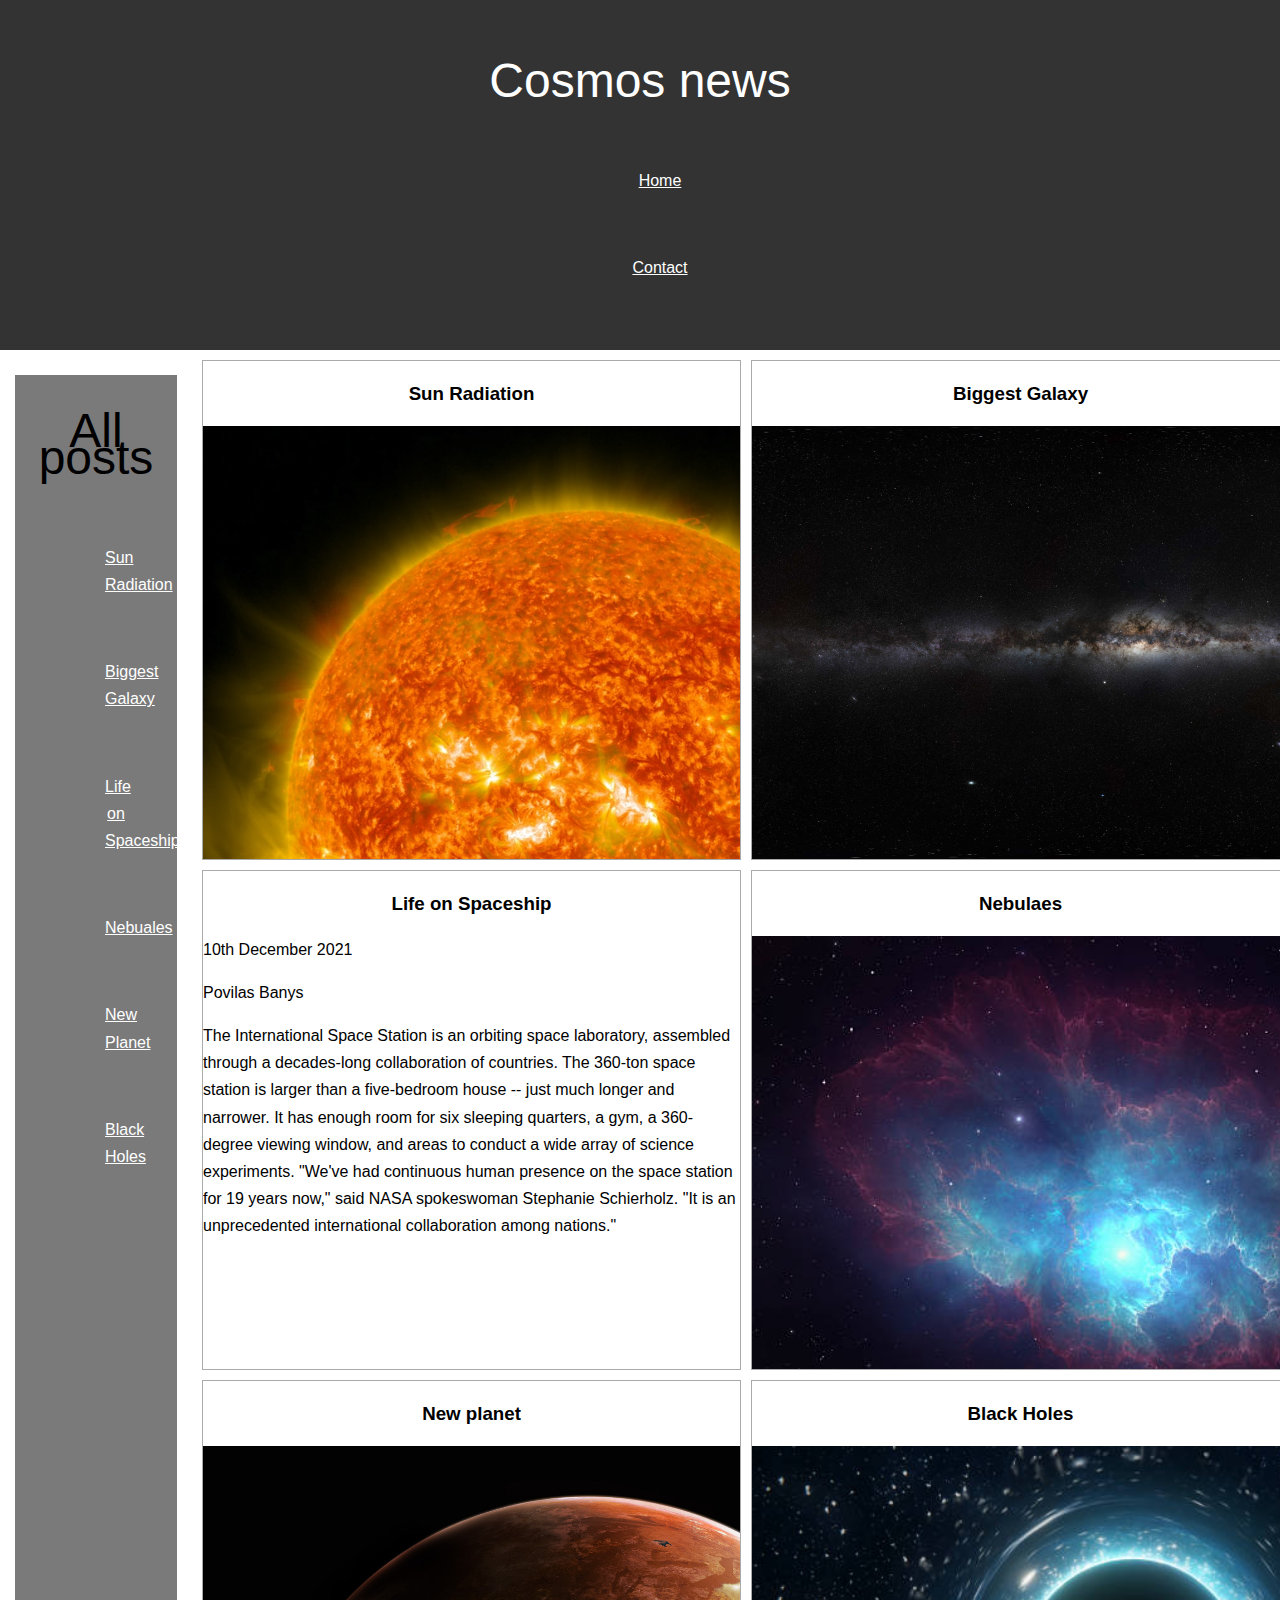
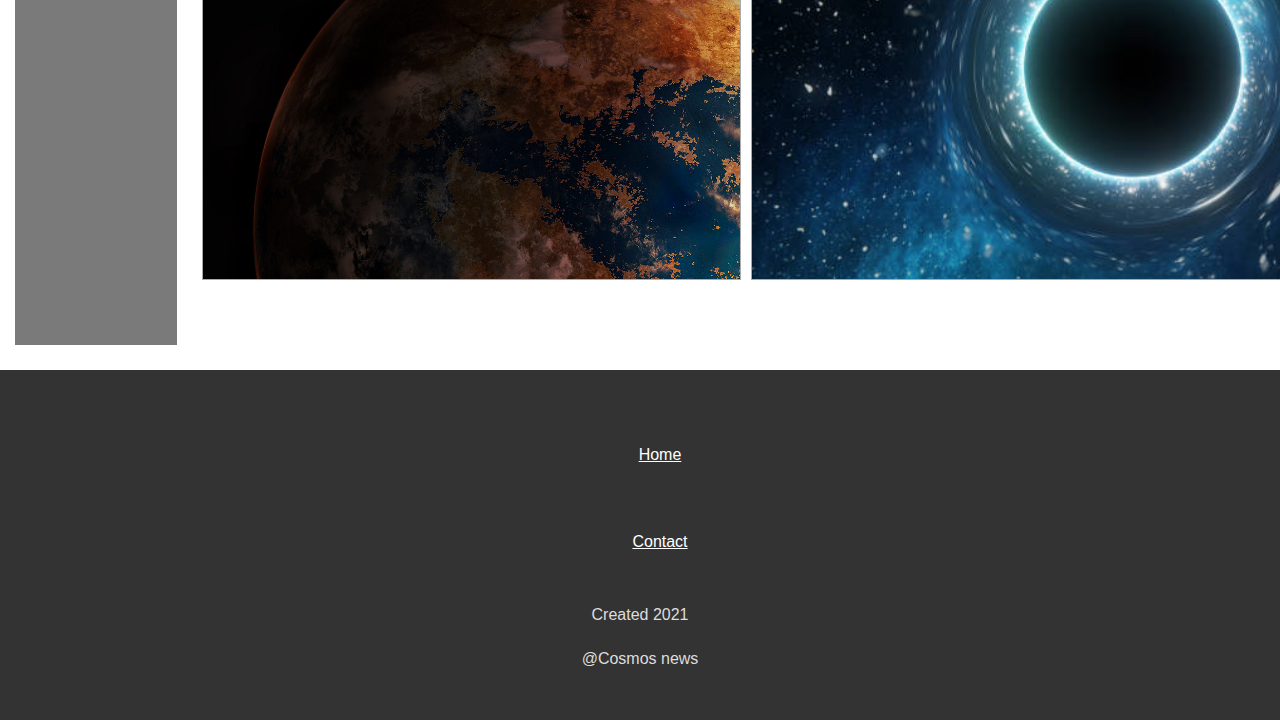
<file: index.html>
<!DOCTYPE html>
<html lang="en">
  <head>
    <meta charset="UTF-8" />
    <meta http-equiv="X-UA-Compatible" content="IE=edge" />
    <meta name="viewport" content="width=device-width, initial-scale=1.0" />
    <link rel="stylesheet" href="style.css" />
    <title>Cosmos news</title>
    <link
      href="https://cdn.jsdelivr.net/npm/bootstrap@5.1.3/dist/css/bootstrap.min.css"
      rel="stylesheet"
      integrity="sha384-1BmE4kWBq78iYhFldvKuhfTAU6auU8tT94WrHftjDbrCEXSU1oBoqyl2QvZ6jIW3"
      crossorigin="anonymous"
    />
  </head>

  <body>
    <div class="header">
      <h1>Cosmos news</h1>
      <div class="container">
        <ul>
          <li><a href="index.html">Home</a></li>
          <li><a href="contact.html">Contact</a></li>
        </ul>
      </div>
    </div>

    <div class="navigation">
      <h1>All posts</h1>
      <div class="container">
        <ul>
          <li><a href="#anchor1">Sun Radiation</a></li>
          <li><a href="#anchor2">Biggest Galaxy</a></li>
          <li><a href="#anchor3">Life on Spaceship</a></li>
          <li><a href="#anchor4">Nebuales</a></li>
          <li><a href="#anchor5">New Planet</a></li>
          <li><a href="#anchor6">Black Holes</a></li>
        </ul>
      </div>
    </div>

    <div class="gridywrap">
      <div class="article1">
        <a id="anchor1"></a>
        <h3>Sun Radiation</h3>
        <div class="gridimg">
          <img src="./img/img2.jpg" alt="img2" />
        </div>

        <div class="gridinfo">
          <div class="gridmeta">
            <p class="gridwhen">12th December 2021</p>
            <p class="gridwho">Povilas Banys</p>
          </div>
          <p class="gridexerpt">
            Solar radiation, often called the solar resource or just sunlight,
            is a general term for the electromagnetic radiation emitted by the
            sun. Solar radiation can be captured and turned into useful forms of
            energy, such as heat and electricity, using a variety of
            technologies. However, the technical feasibility and economical
            operation of these technologies at a specific location depends on
            the available solar resource.
          </p>
        </div>
      </div>

      <div class="article2">
        <a id="anchor2"></a>
        <h3>Biggest Galaxy</h3>
        <div class="gridimg">
          <img src="./img/img1.jpg" alt="img1" />
          >
        </div>

        <div class="gridinfo">
          <div class="gridmeta">
            <p class="gridwhen">11th December 2021</p>
            <p class="gridwho">Povilas Banys</p>
          </div>
          <p class="gridexerpt">
            IC 1101 is the largest galaxy in the observable universe. This
            supergiant elliptical galaxy is estimated to be around 2000 times
            larger than our Milky Way Galaxy, and also sports the largest known
            supermassive black hole known to man. This awe-inspiring black hole
            is likely what generates the bright radio signal emitted from the
            galaxy's center.
          </p>
        </div>
      </div>

      <div class="article3">
        <a id="anchor3"></a>
        <h3>Life on Spaceship</h3>
        <div class="gridinfo">
          <div class="gridmeta">
            <p class="gridwhen">10th December 2021</p>
            <p class="gridwho">Povilas Banys</p>
          </div>
          <p class="gridexerpt">
            The International Space Station is an orbiting space laboratory,
            assembled through a decades-long collaboration of countries. The
            360-ton space station is larger than a five-bedroom house -- just
            much longer and narrower. It has enough room for six sleeping
            quarters, a gym, a 360-degree viewing window, and areas to conduct a
            wide array of science experiments. "We've had continuous human
            presence on the space station for 19 years now," said NASA
            spokeswoman Stephanie Schierholz. "It is an unprecedented
            international collaboration among nations."
          </p>
        </div>
      </div>

      <div class="article4">
        <a id="anchor4"></a>
        <h3>Nebulaes</h3>
        <div class="gridimg">
          <img src="./img/img3.jpg" alt="img3" />
        </div>
        <div class="gridinfo">
          <div class="gridmeta">
            <p class="gridwhen">9th December 2021</p>
            <p class="gridwho">Povilas Banys</p>
          </div>
          <p class="gridexerpt">
            A nebula is an enormous cloud of dust and gas occupying the space
            between stars and acting as a nursery for new stars. The roots of
            the word come from Latin nebula, which means a “mist, vapor, fog,
            smoke, exhalation.” Nebulae are made up of dust, basic elements such
            as hydrogen and other ionized gases. They either form through clouds
            of cold interstellar gas and dust or through the aftermath of a
            supernova. For example, in the Carina Nebula, hot, young stars erode
            and sculpt the clouds into this fantasy landscape by sending out
            thick stellar winds and scorching ultraviolet radiation. The
            low-density regions of the nebula are shredded while the denser
            parts resist erosion and remain as thick pillars.
          </p>
        </div>
      </div>

      <div class="article5">
        <a id="anchor5"></a>
        <h3>New planet</h3>
        <div class="gridimg">
          <img src="./img/img4.jpg" alt="img4" />
        </div>
        <div class="gridinfo">
          <div class="gridmeta">
            <p class="gridwhen">8th December 2021</p>
            <p class="gridwho">Povilas Banys</p>
          </div>
          <p class="gridexerpt">
            The boiling new world, which zips around its star at ultraclose
            range, is among the lightest exoplanets found to date.
            Ultra-short-period planets are small, compact worlds that whip
            around their stars at close range, completing an orbit — and a
            single, scorching year — in less than 24 hours. How these planets
            came to be in such extreme configurations is one of the continuing
            mysteries of exoplanetary science. Now, astronomers have discovered
            an ultra-short-period planet (USP) that is also super light. The
            planet is named GJ 367 b, and it orbits its star in just eight
            hours. The planet is about the size of Mars, and half as massive as
            the Earth, making it one of the lightest planets discovered to date.
          </p>
        </div>
      </div>

      <div class="article6">
        <a id="anchor6"></a>
        <h3>Black Holes</h3>
        <div class="gridimg">
          <img src="./img/img5.jpg" alt="img5" />
        </div>

        <div class="gridinfo">
          <div class="gridmeta">
            <p class="gridwhen">7th December 2021</p>
            <p class="gridwho">Povilas Banys</p>
          </div>
          <p class="gridexerpt">
            Black holes are some of the strangest and most fascinating objects
            in outer space. They're extremely dense, with such strong
            gravitational attraction that even light cannot escape their grasp
            if it comes near enough. Albert Einstein first predicted the
            existence of black holes in 1916, with his general theory of
            relativity. The term "black hole" was coined many years later in
            1967 by American astronomer John Wheeler. After decades of black
            holes being known only as theoretical objects, the first physical
            black hole ever discovered was spotted in 1971. Then, in 2019 the
            Event Horizon Telescope (EHT) collaboration released the first image
            ever recorded of a black hole. The EHT saw the black hole in the
            center of galaxy M87 while the telescope was examining the event
            horizon, or the area past which nothing can escape from a black
            hole. The image maps the sudden loss of photons (particles of
            light). It also opens up a whole new area of research in black
            holes, now that astronomers know what a black hole looks like.
          </p>
        </div>
      </div>
    </div>

    <div class="footer">
      <div class="container">
        <ul>
          <li><a href="index.html">Home</a></li>
          <li><a href="contact.html">Contact</a></li>
        </ul>
        <p>Created 2021</p>
        <p>@Cosmos news</p>
      </div>
    </div>
  </body>
</html>
</file>
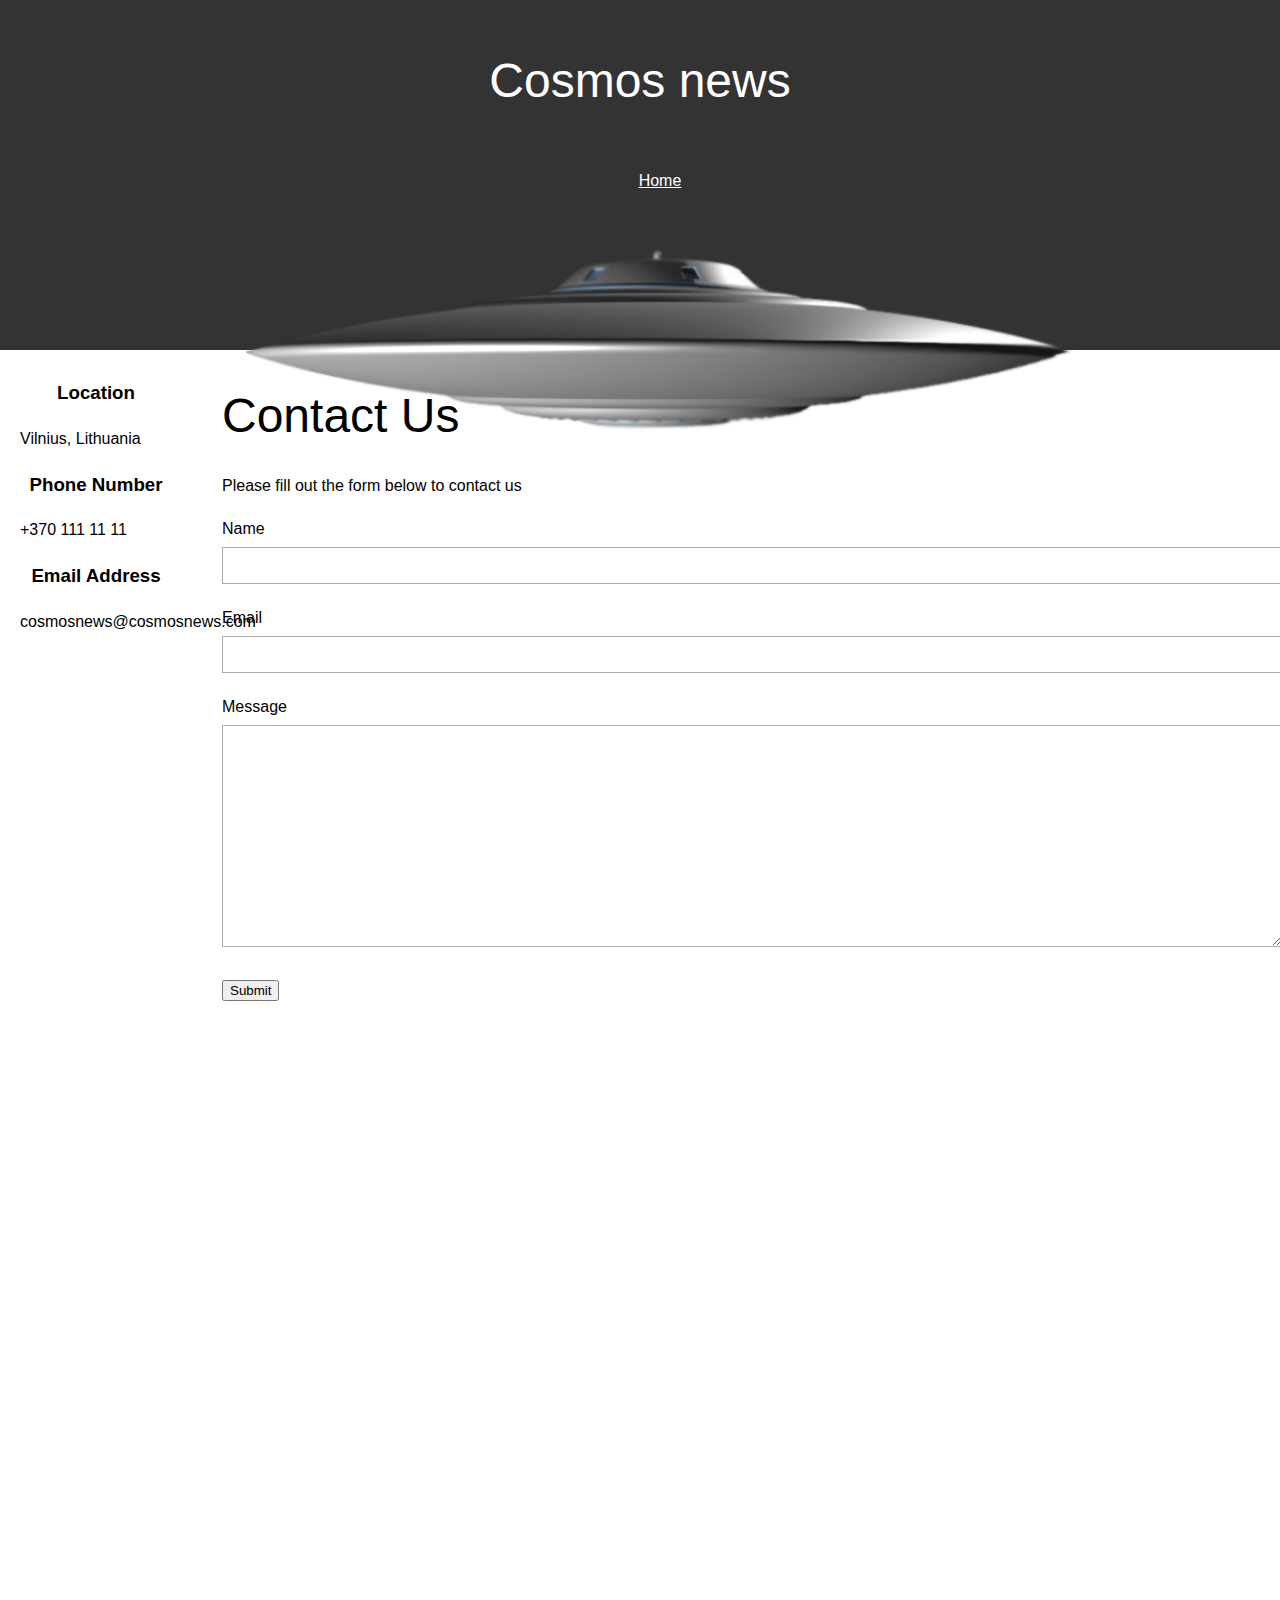
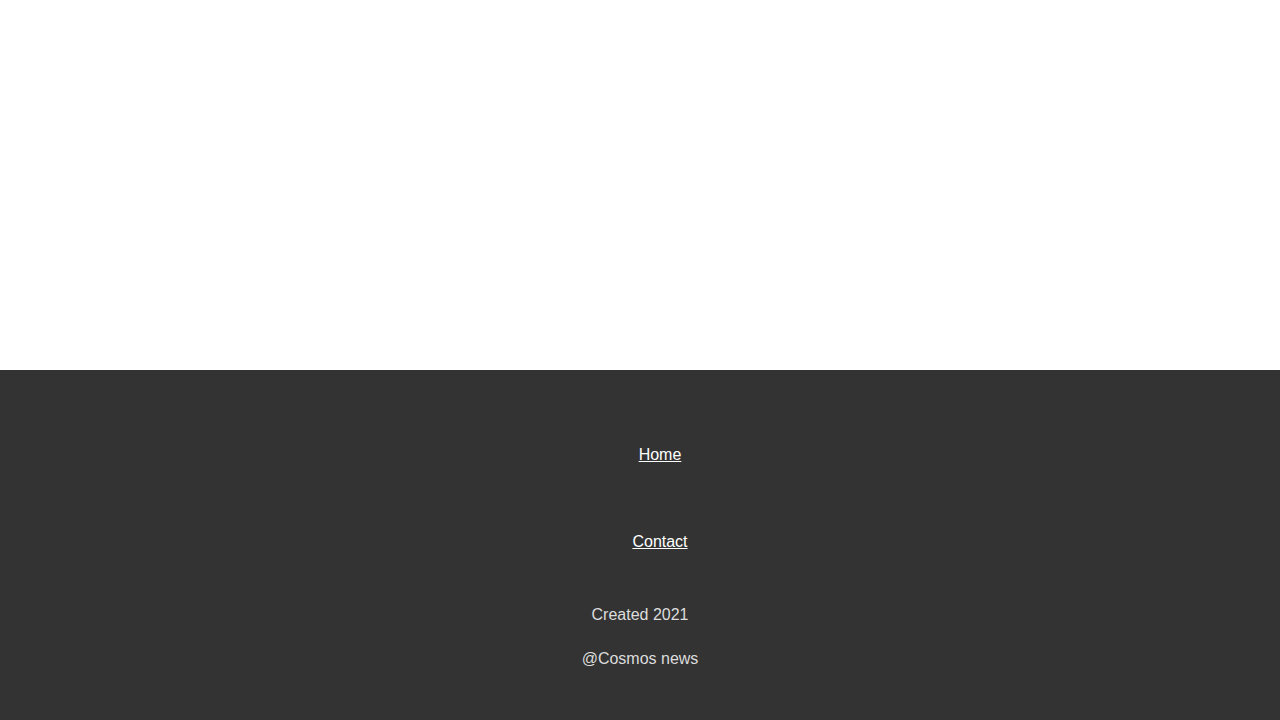
<file: contact.html>
<!DOCTYPE html>
<html lang="en">
  <head>
    <meta charset="UTF-8" />
    <meta name="viewport" content="width=device-width, initial-scale=1.0" />
    <meta http-equiv="X-UA-Compatible" content="ie=edge" />

    <link rel="stylesheet" href="style.css" />
    <title>Contact us</title>
  </head>
  <body>
    <div class="header">
      <h1>Cosmos news</h1>

      <div id="navbar">
        <div class="container">
          <ul>
            <li><a href="index.html">Home</a></li>
            <li><a href="contact.html">Contact</a></li>
          </ul>
        </div>
      </div>
    </div>

    <div id="contact-info" class="bg-dark">
      <div class="container">
        <div class="box">
          <i class="fas fa-hotel fa-3x"></i>
          <h3>Location</h3>
          <p>Vilnius, Lithuania</p>
        </div>
        <div class="box">
          <i class="fas fa-phone fa-3x"></i>
          <h3>Phone Number</h3>
          <p>+370 111 11 11</p>
        </div>
        <div class="box">
          <i class="fas fa-envelope fa-3x"></i>
          <h3>Email Address</h3>
          <p>cosmosnews@cosmosnews.com</p>
        </div>
      </div>
    </div>

    <div id="contact-form" class="py-3">
      <div class="container">
        <h1 class="l-heading"><span class="text-primary">Contact</span> Us</h1>
        <p>Please fill out the form below to contact us</p>
        <form action="process.php">
          <div class="form-group">
            <label for="name">Name</label>
            <input type="text" name="name" id="name" />
          </div>
          <div class="form-group">
            <label for="email">Email</label>
            <input type="email" name="email" id="email" />
          </div>
          <div class="form-group">
            <label for="message">Message</label>
            <textarea name="message" id="message"></textarea>
          </div>
          <button type="submit" class="btn">Submit</button>
        </form>
      </div>
    </div>

    <div class="background">
      <div class="ufo">
        <img src="./img/ufo.png" alt="img" />
      </div>
      <div class="light"></div>
    </div>

    <div class="footer">
      <div class="container">
        <ul>
          <li><a href="index.html">Home</a></li>
          <li><a href="contact.html">Contact</a></li>
        </ul>
        <p>Created 2021</p>
        <p>@Cosmos news</p>
      </div>
    </div>
  </body>
</html>
</file>
<file: style.css>
body {
  font-family: "Segoe UI", Tahoma, Geneva, Verdana, sans-serif;
  line-height: 1.7em;
  display: grid;
  grid-template-areas:
    "header header"
    "navigation gridywrap"
    "footer footer";
  grid-template-rows: 350px 1600px 350px;
  grid-template-columns: 15% 1fr;
  grid-row-gap: 10px;
  grid-column-gap: 10px;
  height: 100vh;
  margin: 0;
  background-color: rgb(255, 255, 255);
}

.header {
  grid-area: header;
}
.footer {
  grid-area: footer;
}
.gridywrap {
  grid-area: gridywrap;
}
.navigation {
  grid-area: navigation;
  margin: 15px;
  text-align: center;
  background-color: rgb(122, 122, 122);
}

.gridywrap {
  display: grid;
  grid-template-areas:
    "article1 article2"
    "article3 article4"
    "article5 article6";
  grid-template-rows: 500px 500px 500px;
  grid-template-columns: 50% 50%;
  grid-row-gap: 10px;
  grid-column-gap: 10px;
  height: 100vh;
  margin: 0px;
}

.article1 {
  grid-area: article1;
  overflow: auto;
  border: 1px solid rgb(170, 170, 170);
}
.article1 img {
  width: 770px;
}

.article2 {
  grid-area: article2;
  overflow: auto;
  border: 1px solid rgb(170, 170, 170);
}
.article2 img {
  width: 770px;
}
.article3 {
  grid-area: article3;
  overflow: auto;
  border: 1px solid rgb(170, 170, 170);
}
.article3 img {
  width: 770px;
}
.article4 {
  grid-area: article4;
  overflow: auto;
  border: 1px solid rgb(170, 170, 170);
}
.article4 img {
  width: 770px;
}
.article5 {
  grid-area: article5;
  overflow: auto;
  border: 1px solid rgb(170, 170, 170);
}
.article5 img {
  width: 770px;
}
.article6 {
  grid-area: article6;
  overflow: auto;
  border: 1px solid rgb(170, 170, 170);
}
.article6 img {
  width: 770px;
}

h1 {
  font-size: 48px;
  font-weight: 300;
  padding: 10px 0;
}

h3 {
  text-align: center;
}

.container {
  margin: auto;

  padding: 0 20px;
}

.header {
  background: #333;
  color: #fff;

  text-align: center;
  padding: 25px;
}

.header a {
  color: #fff;
}

.header ul {
  list-style: none;
  float: center;
}

.header ul li {
  float: center;
}

.header ul li a {
  display: block;
  padding: 30px;
  text-align: center;
}

.header ul li a:hover,
.header ul li a.current {
  background: rgb(38, 88, 117);
  color: #95d0e9;
}

.container a {
  color: #fff;
}

.container ul {
  list-style: none;
  float: center;
}

.container ul li {
  float: center;
}

.container ul li a {
  display: block;
  padding: 30px;
  text-align: center;
}

.container ul li a:hover,
.container ul li a.current {
  background: rgb(38, 88, 117);
  color: #95d0e9;
}

.footer {
  text-align: center;
  padding: 25px;
  background: #333;
  color: #ddd;
}

.footer a {
  color: #fff;
}

.footer ul {
  list-style: none;
  float: center;
}

.footer ul li {
  float: center;
}

.footer ul li a {
  display: block;
  padding: 30px;
  text-align: center;
}

/* Contact us */

#contact-form .form-group {
  margin-bottom: 20px;
}

#contact-form label {
  display: grid;
  margin-bottom: 5px;
}

#contact-form input,
#contact-form textarea {
  width: 100%;
  padding: 10px;
  border: 1px solid rgb(170, 170, 170);
}

#contact-form textarea {
  height: 200px;
}

#contact-form input:focus,
#contact-form textarea:focus {
  outline: none;
  border-color: #f7c08a;
}

/* Animation */

.ufo img {
  top: 100px;
  left: 200px;

  animation: fly 10s infinite;
}

.background img {
  height: 500px;
  width: 900px;
  position: absolute;
}

@keyframes fly {
  0% {
    opacity: 1;
    height: 0px;
    width: 0px;
  }

  25% {
    opacity: 1;
    height: 150px;
    width: 200px;
    transform: translateY(0px);
    transform: translateX(450px);
    rotate: -10deg;
  }

  33% {
    opacity: 1;
    height: 150px;
    width: 200px;
    transform: translateY(0px);
    transform: translateX(150px);
    rotate: 0deg;
  }

  90% {
    opacity: 1;
    height: 150px;
    width: 200px;
    transform: translateY(0px);
    transform: translateX(150px);
    rotate: 0deg;
  }
  100% {
    opacity: 1;
    height: 0px;
    width: 0px;
    transform: translateY(0px);
    transform: translateX(700px);
    rotate: 10deg;
  }
}

.light {
  background-color: yellow;
  position: absolute;
  top: 200px;
  left: 425px;
  animation: light 10s infinite;
}

@keyframes light {
  0% {
    opacity: 0;
    height: 0px;
    width: 50px;
  }

  40% {
    opacity: 0;
    height: 0px;
    width: 50px;
  }

  85% {
    opacity: 30%;
    height: 200px;
    width: 50px;
  }

  88% {
    opacity: 0;
    height: 0px;
    width: 50px;
  }

  100% {
    opacity: 0;
    height: 0px;
    width: 50px;
  }
}
</file>
